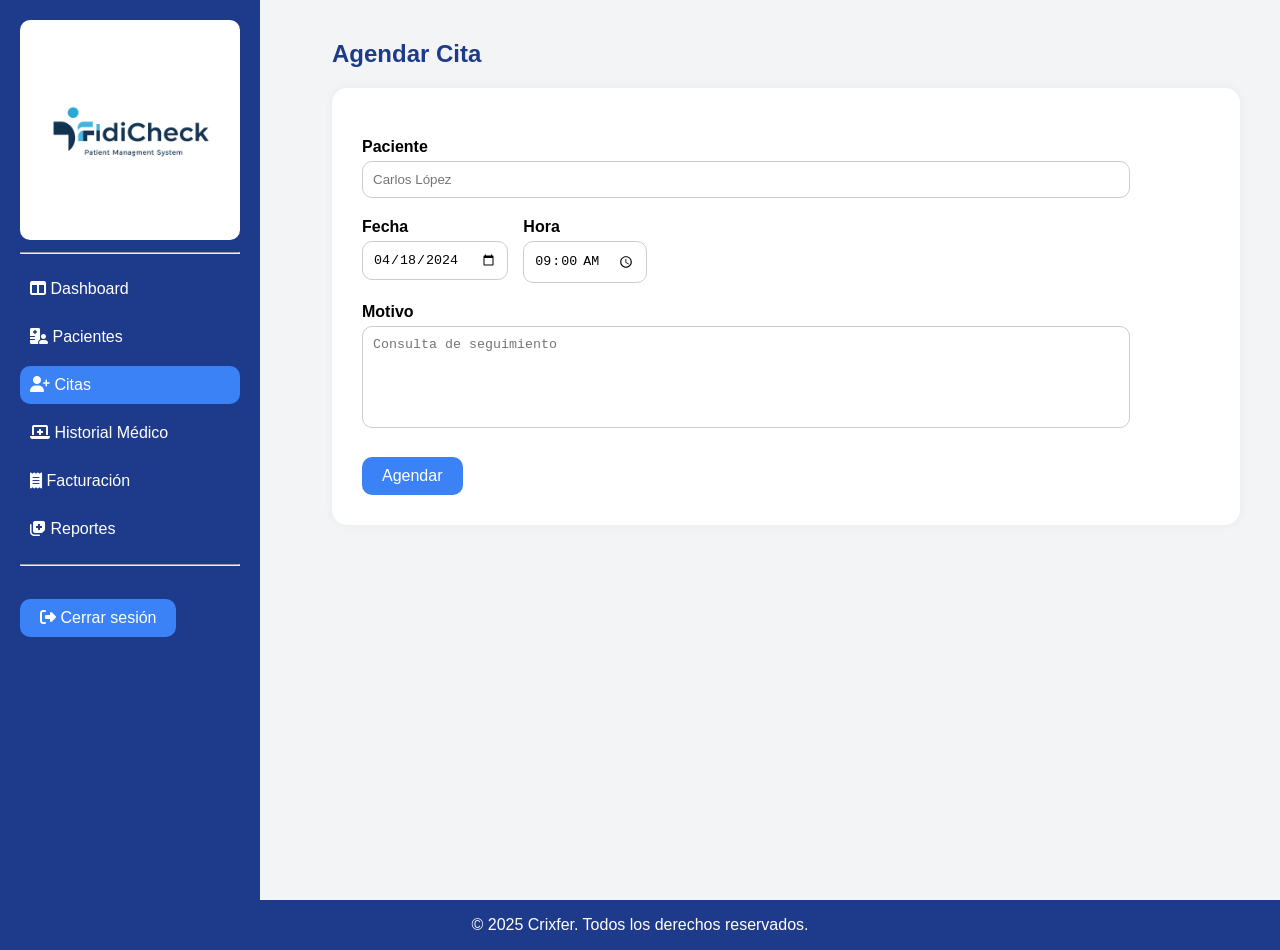
<file: index.html>
<!DOCTYPE html>
<html lang="en">
  <head>
    <meta charset="UTF-8" />
    <meta name="viewport" content="width=device-width, initial-scale=1.0" />
    <link rel="stylesheet" href="style.css" />
    <link
      rel="stylesheet"
      href="https://cdnjs.cloudflare.com/ajax/libs/font-awesome/6.7.2/css/all.min.css"
      integrity="sha512-Evv84Mr4kqVGRNSgIGL/F/aIDqQb7xQ2vcrdIwxfjThSH8CSR7PBEakCr51Ck+w+/U6swU2Im1vVX0SVk9ABhg=="
      crossorigin="anonymous"
      referrerpolicy="no-referrer"
    />
    <title>MediCheck</title>
  </head>
  <body>
    <!-- AGENDA DE CITAS -->
    <div class="main-container">
      <div class="hamburger" onclick="toggleMenu()">☰</div>
      <aside class="sidebar">
        <!-- imagen -->
        <div>
          <img class="image" src="./img/mediCheck.jpg" alt="Logo MediCheck" />
        </div>

        <hr />

        <ul>
          <li>
            <i class="fa-solid fa-table-columns"></i>
            <a href="dashboard.html">Dashboard</a>
          </li>
          <li>
            <i class="fa-solid fa-hospital-user"></i>
            <a href="pacientes.html">Pacientes</a>
          </li>
          <li class="active"><i class="fa-solid fa-user-plus"></i> Citas</li>
          <li>
            <i class="fa-solid fa-laptop-medical"></i>
            <a href="historial.html">Historial Médico</a>
          </li>
          <li>
            <i class="fa-solid fa-receipt"></i>
            <a href="facturacion.html">Facturación</a>
          </li>
          <li>
            <i class="fa-solid fa-notes-medical"></i>
            <a href="reportes.html">Reportes</a>
          </li>
        </ul>
        <hr />
        <button onclick="cerrarSesion()">
          <i class="fa-solid fa-right-from-bracket"></i> Cerrar sesión
        </button>
      </aside>

      <section class="content">
        <h2>Agendar Cita</h2>

        <form class="form-cita">
          <label>Paciente</label>
          <input type="text" placeholder="Carlos López" />

          <div class="grid">
            <div>
              <label>Fecha</label>
              <input type="date" value="2024-04-18" />
            </div>
            <div>
              <label>Hora</label>
              <input type="time" value="09:00" />
            </div>
          </div>

          <label>Motivo</label>
          <textarea placeholder="Consulta de seguimiento"></textarea>

          <button>Agendar</button>
        </form>
      </section>
    </div>
    <!-- FIN AGENDA DE CITAS -->
    <footer><p>&copy; 2025 Crixfer. Todos los derechos reservados.</p></footer>
    <script src="index.js"></script>
  </body>
</html>
</file>
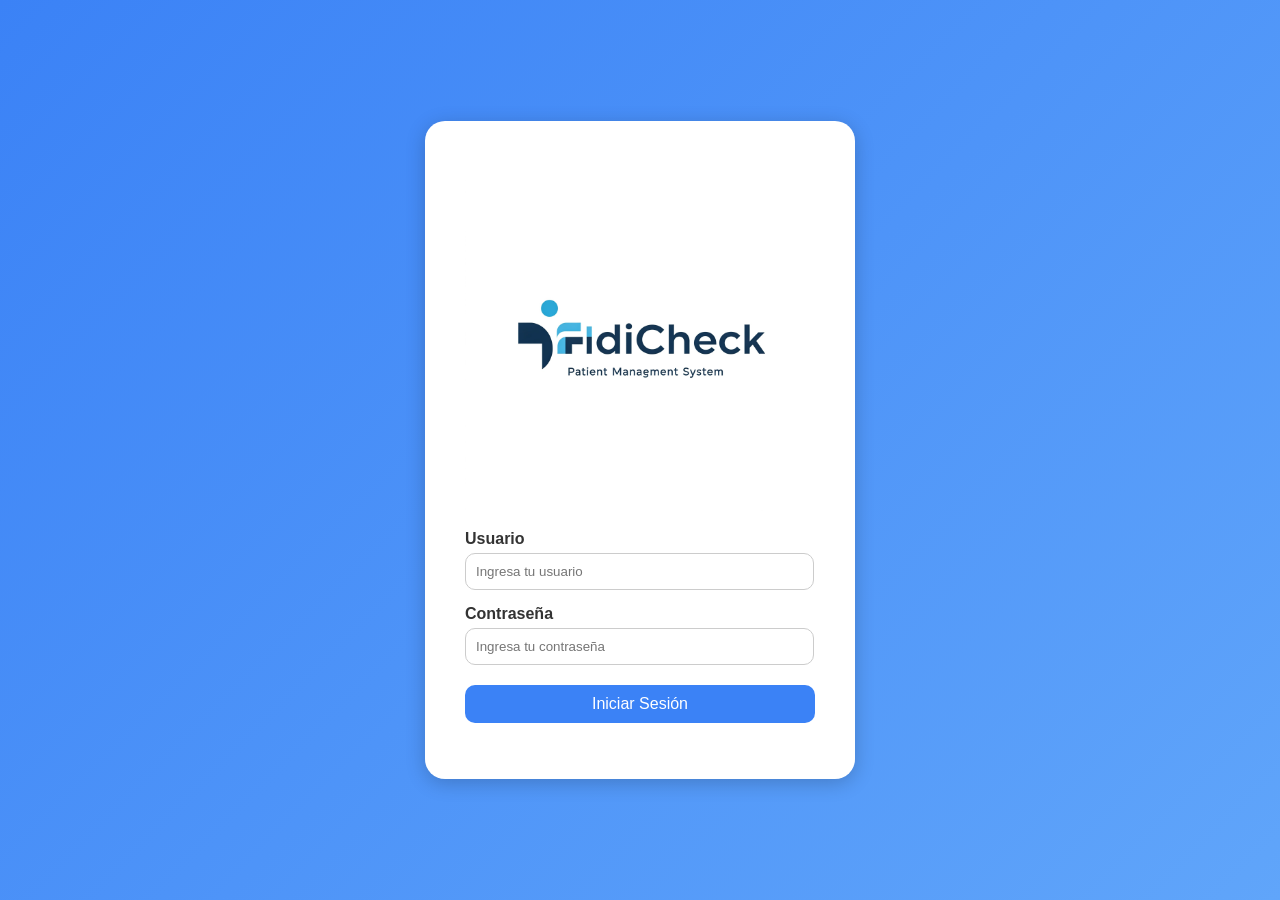
<file: dashboard.html>
<!DOCTYPE html>
<html lang="en">
  <head>
    <meta charset="UTF-8" />
    <meta name="viewport" content="width=device-width, initial-scale=1.0" />
    <link rel="stylesheet" href="style.css" />
    <link
      rel="stylesheet"
      href="https://cdnjs.cloudflare.com/ajax/libs/font-awesome/6.7.2/css/all.min.css"
      integrity="sha512-Evv84Mr4kqVGRNSgIGL/F/aIDqQb7xQ2vcrdIwxfjThSH8CSR7PBEakCr51Ck+w+/U6swU2Im1vVX0SVk9ABhg=="
      crossorigin="anonymous"
      referrerpolicy="no-referrer"
    />
    <title>Dashboard</title>
  </head>
  <body>
    <!-- DASHBOARD -->
    <div class="main-container">
      <div class="hamburger" onclick="toggleMenu()">☰</div>
      <aside class="sidebar">
        <!-- imagen -->
        <div>
          <img class="image" src="./img/mediCheck.jpg" alt="Logo MediCheck" />
        </div>

        <hr />

        <ul>
          <li class="active">
            <i class="fa-solid fa-table-columns"></i> Dashboard
          </li>
          <li>
            <i class="fa-solid fa-hospital-user"></i>
            <a href="pacientes.html">Pacientes</a>
          </li>
          <li>
            <a href="index.html"><i class="fa-solid fa-user-plus"></i> Citas</a>
          </li>
          <li>
            <a href="historial.html">
              <i class="fa-solid fa-laptop-medical"></i> Historial Médico</a
            >
          </li>
          <li>
            <i class="fa-solid fa-receipt"></i>
            <a href="facturacion.html">Facturación</a>
          </li>
          <li>
            <i class="fa-solid fa-notes-medical"></i>
            <a href="reportes.html">Reportes</a>
          </li>
        </ul>
        <hr />
        <button onclick="cerrarSesion()">
          <i class="fa-solid fa-right-from-bracket"></i> Cerrar sesión
        </button>
      </aside>

      <section class="content">
        <h2>Bienvenido/a, Walquidia Cruz 👋</h2>

        <div class="stats-cards">
          <div class="card">
            <h4>Pacientes</h4>
            <p>120</p>
          </div>
          <div class="card">
            <h4>Citas Hoy</h4>
            <p>8</p>
          </div>
          <div class="card">
            <h4>Ingresos del Mes</h4>
            <p>$1,750.00</p>
          </div>
          <div class="card">
            <h4>Reportes Pendientes</h4>
            <p>3</p>
          </div>
        </div>

        <div class="quick-links">
          <h3>Accesos Rápidos</h3>
          <div class="links">
            <button>📋 <a href="pacientes.html">Ver Pacientes</a></button>
            <button>➕ <a href="index.html">Nueva Citas</a></button>
            <button>💵 <a href="facturacion.html">Ver Facturas</a></button>
            <button>📊 <a href="reportes.html">Generar Reportes</a></button>
          </div>
        </div>
      </section>
    </div>
    <!-- FIN DASHBOARD -->
    <footer><p>&copy; 2025 Crixfer. Todos los derechos reservados.</p></footer>
    <script src="index.js"></script>
  </body>
</html>
</file>
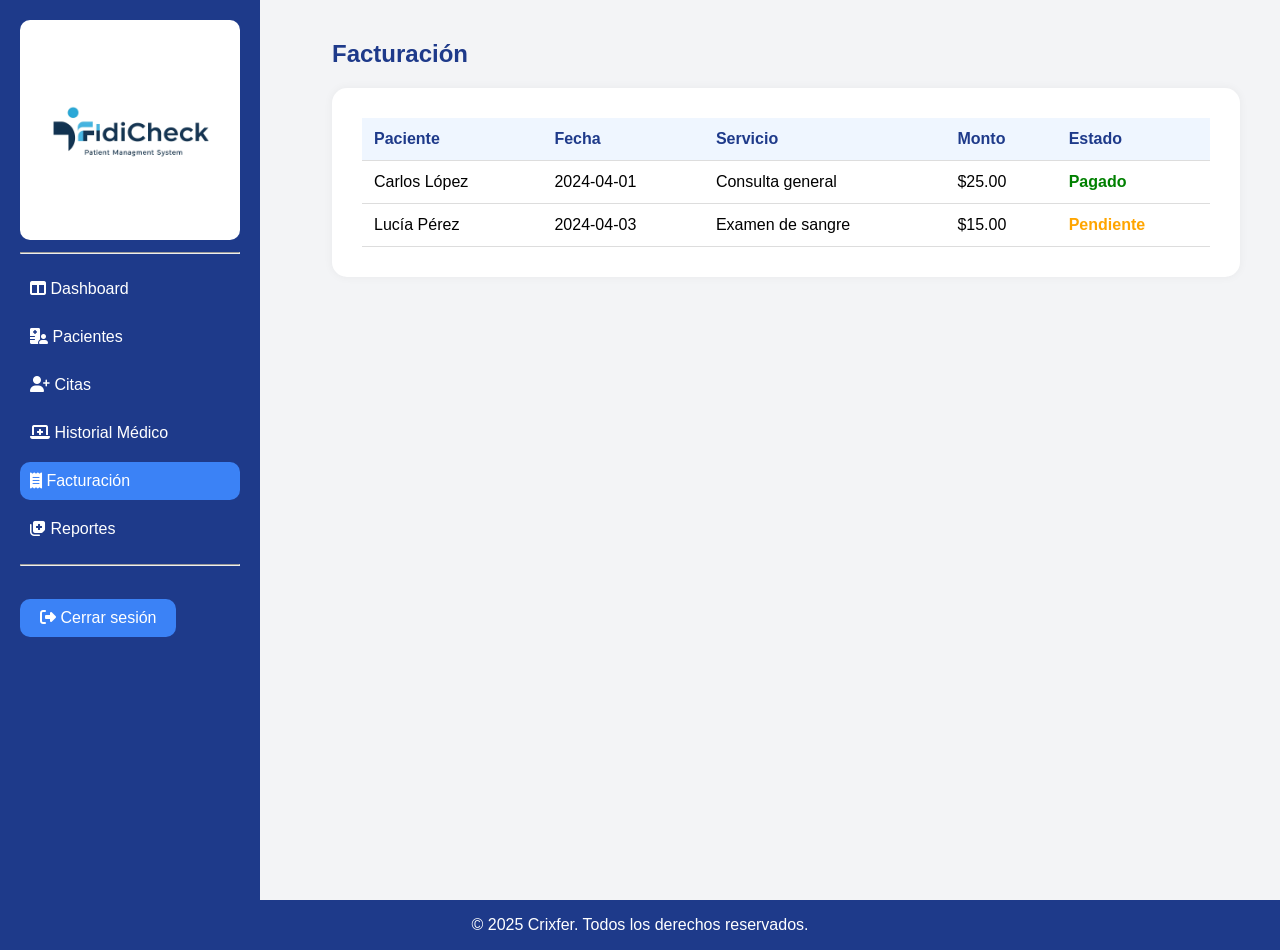
<file: facturacion.html>
<!DOCTYPE html>
<html lang="en">
  <head>
    <meta charset="UTF-8" />
    <meta name="viewport" content="width=device-width, initial-scale=1.0" />
    <link rel="stylesheet" href="style.css" />
    <link
      rel="stylesheet"
      href="https://cdnjs.cloudflare.com/ajax/libs/font-awesome/6.7.2/css/all.min.css"
      integrity="sha512-Evv84Mr4kqVGRNSgIGL/F/aIDqQb7xQ2vcrdIwxfjThSH8CSR7PBEakCr51Ck+w+/U6swU2Im1vVX0SVk9ABhg=="
      crossorigin="anonymous"
      referrerpolicy="no-referrer"
    />
    <title>Facturación</title>
  </head>
  <body>
    <!-- FACTURACION -->
    <div class="main-container">
      <div class="hamburger" onclick="toggleMenu()">☰</div>
      <aside class="sidebar">
        <!-- imagen -->
        <div>
          <img class="image" src="./img/mediCheck.jpg" alt="Logo MediCheck" />
        </div>

        <hr />

        <ul>
          <li>
            <i class="fa-solid fa-table-columns"></i>
            <a href="dashboard.html">Dashboard</a>
          </li>
          <li>
            <i class="fa-solid fa-hospital-user"></i>
            <a href="pacientes.html">Pacientes</a>
          </li>
          <li>
            <i class="fa-solid fa-user-plus"></i>
            <a href="index.html">Citas</a>
          </li>
          <li>
            <i class="fa-solid fa-laptop-medical"></i>
            <a href="historial.html">Historial Médico</a>
          </li>
          <li class="active">
            <i class="fa-solid fa-receipt"></i> Facturación
          </li>
          <li>
            <i class="fa-solid fa-notes-medical"></i>
            <a href="reportes.html">Reportes</a>
          </li>
        </ul>
        <hr />
        <button onclick="cerrarSesion()">
          <i class="fa-solid fa-right-from-bracket"></i> Cerrar sesión
        </button>
      </aside>

      <section class="content">
        <h2>Facturación</h2>
        <div class="factura-box">
          <table>
            <thead>
              <tr>
                <th>Paciente</th>
                <th>Fecha</th>
                <th>Servicio</th>
                <th>Monto</th>
                <th>Estado</th>
              </tr>
            </thead>
            <tbody>
              <tr>
                <td>Carlos López</td>
                <td>2024-04-01</td>
                <td>Consulta general</td>
                <td>$25.00</td>
                <td><span class="pagado">Pagado</span></td>
              </tr>
              <tr>
                <td>Lucía Pérez</td>
                <td>2024-04-03</td>
                <td>Examen de sangre</td>
                <td>$15.00</td>
                <td><span class="pendiente">Pendiente</span></td>
              </tr>
            </tbody>
          </table>
        </div>
      </section>
    </div>
    <!-- FIN FACTURACION -->
    <footer><p>&copy; 2025 Crixfer. Todos los derechos reservados.</p></footer>
    <script src="index.js"></script>
  </body>
</html>
</file>
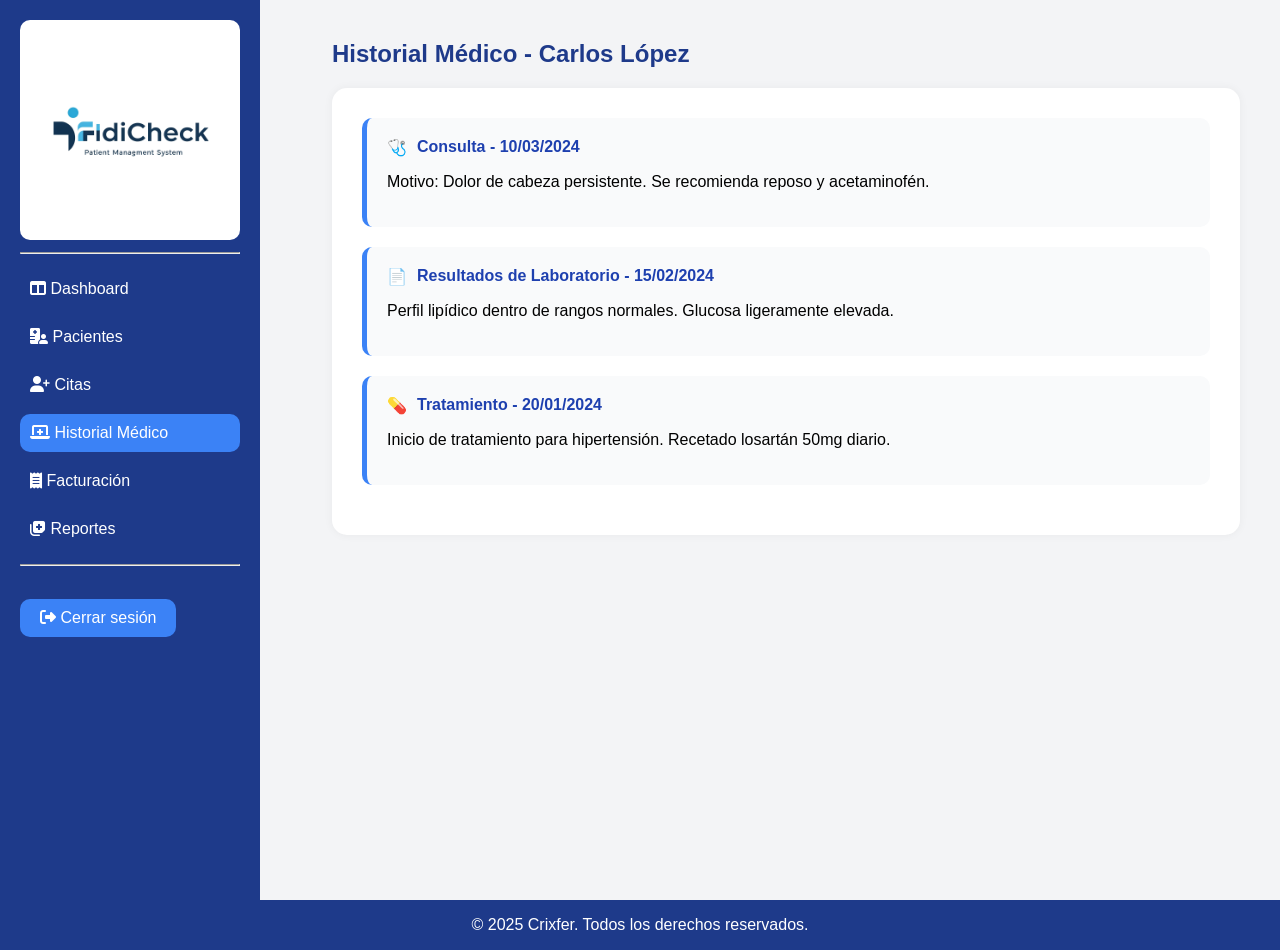
<file: historial.html>
<!DOCTYPE html>
<html lang="en">
  <head>
    <meta charset="UTF-8" />
    <meta name="viewport" content="width=device-width, initial-scale=1.0" />
    <link rel="stylesheet" href="style.css" />
    <link
      rel="stylesheet"
      href="https://cdnjs.cloudflare.com/ajax/libs/font-awesome/6.7.2/css/all.min.css"
      integrity="sha512-Evv84Mr4kqVGRNSgIGL/F/aIDqQb7xQ2vcrdIwxfjThSH8CSR7PBEakCr51Ck+w+/U6swU2Im1vVX0SVk9ABhg=="
      crossorigin="anonymous"
      referrerpolicy="no-referrer"
    />
    <title>Historial</title>
  </head>
  <body>
    <!-- HISTORIAL -->
    <div class="main-container">
      <div class="hamburger" onclick="toggleMenu()">☰</div>
      <aside class="sidebar">
        <!-- imagen -->
        <div>
          <img class="image" src="./img/mediCheck.jpg" alt="Logo MediCheck" />
        </div>

        <hr />

        <ul>
          <li>
            <i class="fa-solid fa-table-columns"></i>
            <a href="dashboard.html">Dashboard</a>
          </li>
          <li>
            <i class="fa-solid fa-hospital-user"></i>
            <a href="pacientes.html">Pacientes</a>
          </li>
          <li>
            <i class="fa-solid fa-user-plus"></i> <a href="index.html">Citas</a>
          </li>
          <li class="active">
            <i class="fa-solid fa-laptop-medical"></i> Historial Médico
          </li>
          <li>
            <i class="fa-solid fa-receipt"></i>
            <a href="facturacion.html">Facturación</a>
          </li>
          <li>
            <i class="fa-solid fa-notes-medical"></i>
            <a href="reportes.html">Reportes</a>
          </li>
        </ul>
        <hr />
        <button onclick="cerrarSesion()">
          <i class="fa-solid fa-right-from-bracket"></i> Cerrar sesión
        </button>
      </aside>

      <section class="content">
        <h2>Historial Médico - Carlos López</h2>
        <div class="historial-box">
          <div class="entry">
            <div class="entry-header">
              <span>🩺</span>
              <strong>Consulta - 10/03/2024</strong>
            </div>
            <p>
              Motivo: Dolor de cabeza persistente. Se recomienda reposo y
              acetaminofén.
            </p>
          </div>

          <div class="entry">
            <div class="entry-header">
              <span>📄</span>
              <strong>Resultados de Laboratorio - 15/02/2024</strong>
            </div>
            <p>
              Perfil lipídico dentro de rangos normales. Glucosa ligeramente
              elevada.
            </p>
          </div>

          <div class="entry">
            <div class="entry-header">
              <span>💊</span>
              <strong>Tratamiento - 20/01/2024</strong>
            </div>
            <p>
              Inicio de tratamiento para hipertensión. Recetado losartán 50mg
              diario.
            </p>
          </div>
        </div>
      </section>
    </div>
    <!-- FIN HISTORIAL -->
    <footer><p>&copy; 2025 Crixfer. Todos los derechos reservados.</p></footer>
    <script src="index.js"></script>
  </body>
</html>
</file>
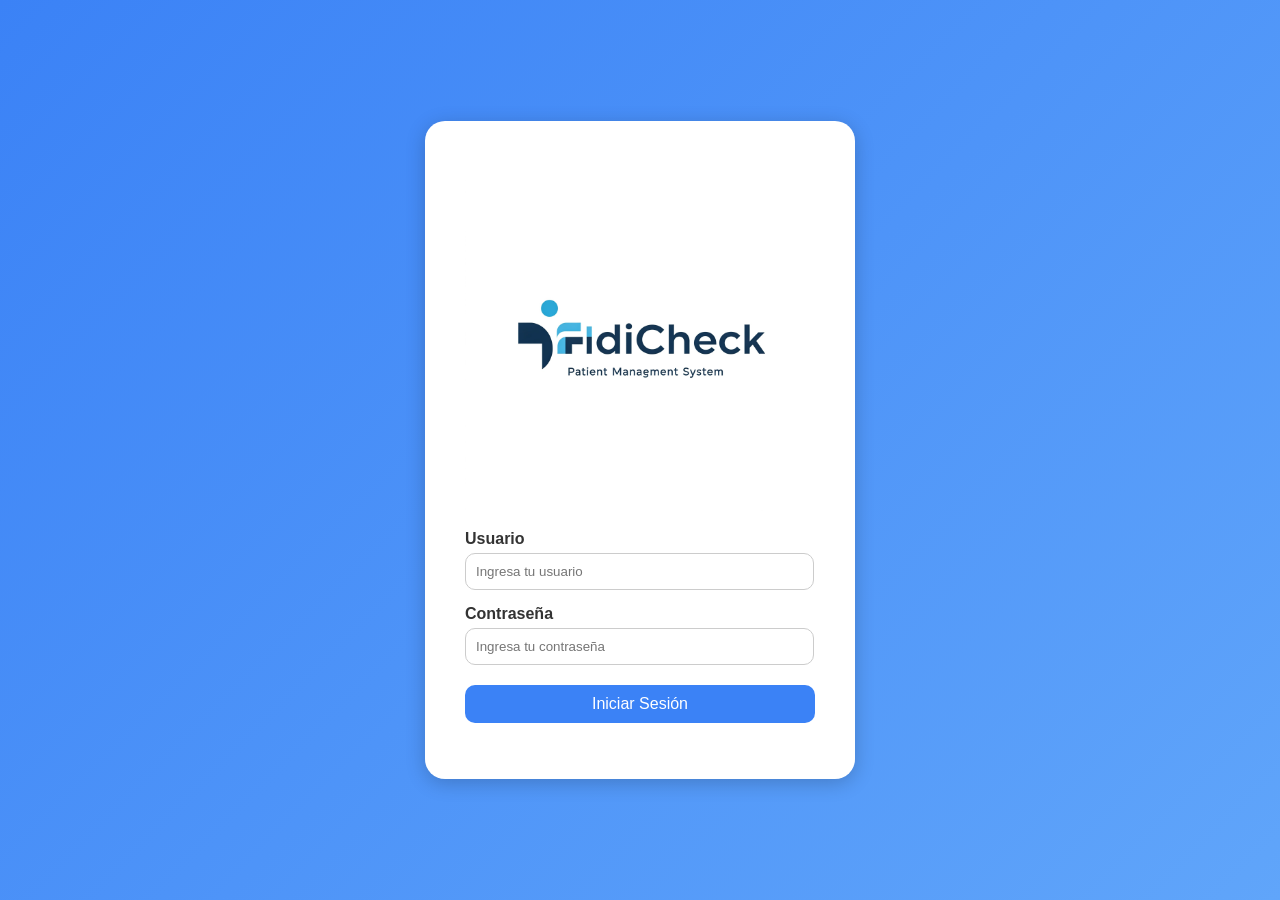
<file: login.html>
<!DOCTYPE html>
<html lang="en">
  <head>
    <meta charset="UTF-8" />
    <meta name="viewport" content="width=device-width, initial-scale=1.0" />
    <link rel="stylesheet" href="style.css" />
    <title>LOGIN</title>
  </head>
  <body class="bgColor">
    <!-- LOGIN -->
    <div class="login-container">
      <div class="login-box">
        <div class="imagenLogoContainer">
          <img class="imagenLogo" src="./img/mediCheck.jpg" alt="Logo" />
        </div>
        <!-- <h2>Sistema de Gestión de Pacientes</h2> -->
        <form>
          <label class="loginLabel" for="usuario">Usuario</label>
          <input
            class="loginInput"
            type="text"
            id="usuario"
            placeholder="Ingresa tu usuario"
          />

          <label class="loginLabel" for="password">Contraseña</label>
          <input
            class="loginInput"
            type="password"
            id="contrasena"
            placeholder="Ingresa tu contraseña"
          />

          <button class="loginBoton" type="submit">Iniciar Sesión</button>
        </form>
        <p class="error" id="mensaje-error" class="error-msg"></p>
      </div>
    </div>
    <!-- FIN LOGIN -->

    <script src="index.js"></script>
  </body>
</html>
</file>
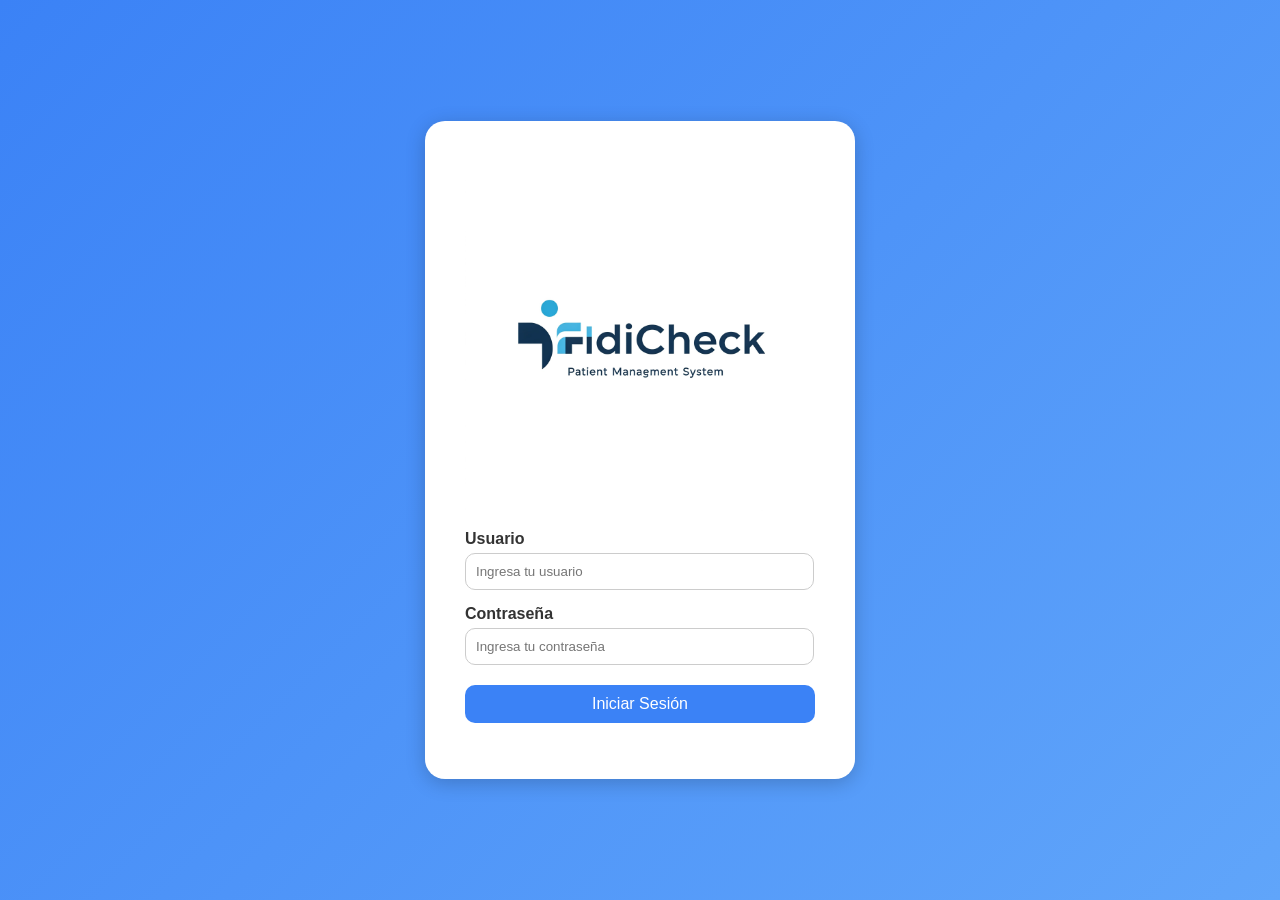
<file: pacientes.html>
<!DOCTYPE html>
<html lang="en">
  <head>
    <meta charset="UTF-8" />
    <meta name="viewport" content="width=device-width, initial-scale=1.0" />
    <link rel="stylesheet" href="style.css" />
    <link
      rel="stylesheet"
      href="https://cdnjs.cloudflare.com/ajax/libs/font-awesome/6.7.2/css/all.min.css"
      integrity="sha512-Evv84Mr4kqVGRNSgIGL/F/aIDqQb7xQ2vcrdIwxfjThSH8CSR7PBEakCr51Ck+w+/U6swU2Im1vVX0SVk9ABhg=="
      crossorigin="anonymous"
      referrerpolicy="no-referrer"
    />
    <title>Pacientes</title>
  </head>
  <body>
    <!-- PACIENTES -->
    <div class="main-container">
      <div class="hamburger" onclick="toggleMenu()">☰</div>
      <aside class="sidebar">
        <!-- imagen -->
        <div>
          <img class="image" src="./img/mediCheck.jpg" alt="Logo MediCheck" />
        </div>

        <hr />

        <ul>
          <li>
            <i class="fa-solid fa-table-columns"></i>
            <a href="dashboard.html">Dashboard</a>
          </li>
          <li class="active">
            <i class="fa-solid fa-hospital-user"></i> Pacientes
          </li>
          <li>
            <a href="index.html"><i class="fa-solid fa-user-plus"></i> Citas</a>
          </li>
          <li>
            <i class="fa-solid fa-laptop-medical"></i>
            <a href="historial.html">Historial Médico</a>
          </li>
          <li>
            <i class="fa-solid fa-receipt"></i>
            <a href="facturacion.html">Facturación</a>
          </li>
          <li>
            <i class="fa-solid fa-notes-medical"></i>
            <a href="reportes.html">Reportes</a>
          </li>
        </ul>
        <hr />
        <button onclick="cerrarSesion()">
          <i class="fa-solid fa-right-from-bracket"></i> Cerrar sesión
        </button>
      </aside>

      <section class="content">
        <h2>Pacientes Registrados</h2>

        <div class="top-bar">
          <input type="text" placeholder="Buscar paciente..." />
          <button>➕ Nuevo Paciente</button>
        </div>

        <div class="table-container">
          <table>
            <thead>
              <tr>
                <th>Nombre</th>
                <th>Edad</th>
                <th>Género</th>
                <th>Teléfono</th>
                <th>Última Visita</th>
                <th>Acciones</th>
              </tr>
            </thead>
            <tbody>
              <tr>
                <td>Carlos López</td>
                <td>45</td>
                <td>Masculino</td>
                <td>+504 9999-1234</td>
                <td>05/04/2024</td>
                <td><button>👁 Ver</button> <button>✏ Editar</button></td>
              </tr>
              <tr>
                <td>Lucía Pérez</td>
                <td>32</td>
                <td>Femenino</td>
                <td>+504 8888-5678</td>
                <td>28/03/2024</td>
                <td><button>👁 Ver</button> <button>✏ Editar</button></td>
              </tr>
            </tbody>
          </table>
        </div>
      </section>
    </div>
    <!-- FIN PACIENTES -->
    <footer><p>&copy; 2025 Crixfer. Todos los derechos reservados.</p></footer>
    <script src="index.js"></script>
  </body>
</html>
</file>
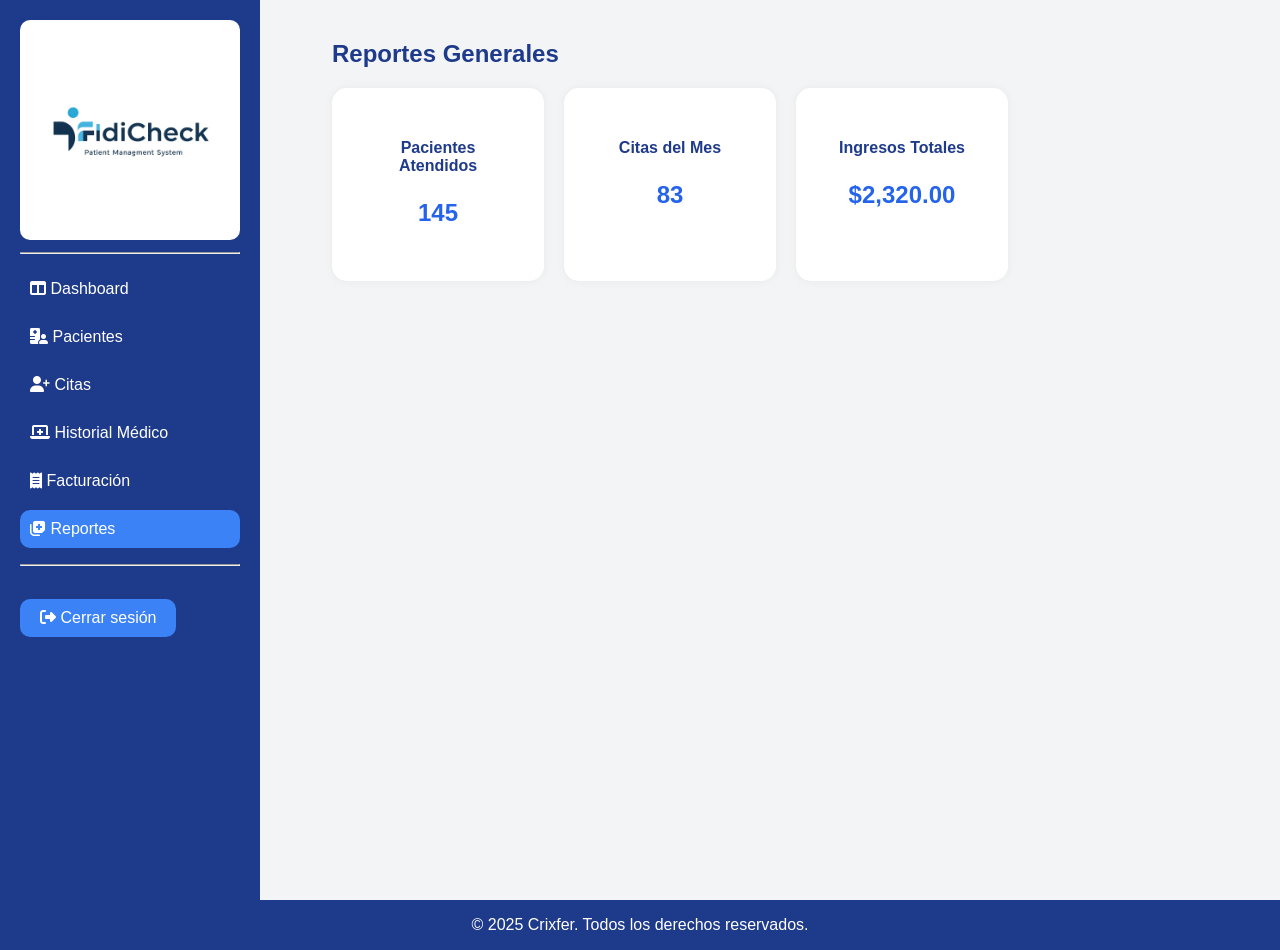
<file: reportes.html>
<!DOCTYPE html>
<html lang="en">
  <head>
    <meta charset="UTF-8" />
    <meta name="viewport" content="width=device-width, initial-scale=1.0" />
    <link rel="stylesheet" href="style.css" />
    <link
      rel="stylesheet"
      href="https://cdnjs.cloudflare.com/ajax/libs/font-awesome/6.7.2/css/all.min.css"
      integrity="sha512-Evv84Mr4kqVGRNSgIGL/F/aIDqQb7xQ2vcrdIwxfjThSH8CSR7PBEakCr51Ck+w+/U6swU2Im1vVX0SVk9ABhg=="
      crossorigin="anonymous"
      referrerpolicy="no-referrer"
    />
    <title>Reportes</title>
  </head>
  <body>
    <!-- REPORTES -->
    <div class="main-container">
      <div class="hamburger" onclick="toggleMenu()">☰</div>
      <aside class="sidebar">
        <!-- imagen -->
        <div>
          <img class="image" src="./img/mediCheck.jpg" alt="Logo MediCheck" />
        </div>

        <hr />

        <ul>
          <li>
            <i class="fa-solid fa-table-columns"></i>
            <a href="dashboard.html">Dashboard</a>
          </li>
          <li>
            <i class="fa-solid fa-hospital-user"></i>
            <a href="pacientes.html">Pacientes</a>
          </li>
          <li>
            <i class="fa-solid fa-user-plus"></i>
            <a href="index.html">Citas</a>
          </li>
          <li>
            <i class="fa-solid fa-laptop-medical"></i>
            <a href="historial.html">Historial Médico</a>
          </li>
          <li>
            <i class="fa-solid fa-receipt"></i>
            <a href="facturacion.html">Facturación</a>
          </li>
          <li class="active">
            <i class="fa-solid fa-notes-medical"></i> Reportes
          </li>
        </ul>
        <hr />
        <button onclick="cerrarSesion()">
          <i class="fa-solid fa-right-from-bracket"></i> Cerrar sesión
        </button>
      </aside>

      <section class="content">
        <h2>Reportes Generales</h2>
        <div class="reportes-box">
          <div class="card">
            <h4>Pacientes Atendidos</h4>
            <p>145</p>
          </div>
          <div class="card">
            <h4>Citas del Mes</h4>
            <p>83</p>
          </div>
          <div class="card">
            <h4>Ingresos Totales</h4>
            <p>$2,320.00</p>
          </div>
        </div>
      </section>
    </div>
    <!-- FIN REPORTES -->
    <footer><p>&copy; 2025 Crixfer. Todos los derechos reservados.</p></footer>
    <script src="index.js"></script>
  </body>
</html>
</file>
<file: style.css>
/* LOGIN */

.bgColor {
  margin: 0;
  font-family: sans-serif;
  background: linear-gradient(135deg, #3b82f6, #60a5fa);
  height: 100vh;
  display: flex;
  justify-content: center;
  align-items: center;
}

.login-container {
  background-color: #ffffff;
  border-radius: 20px;
  padding: 40px;
  width: 350px;
  box-shadow: 0 4px 20px rgba(0, 0, 0, 0.2);
}

.login-box h2 {
  margin-bottom: 20px;
  color: #1e3a8a;
}

.loginLabel {
  display: block;
  margin-top: 15px;
  font-weight: 600;
  color: #333;
}

.loginInput {
  width: 327px;
  padding: 10px;
  margin-top: 5px;
  border: 1px solid #ccc;
  border-radius: 10px;
}

.loginBoton {
  width: 100%;
  margin-top: 20px;
  padding: 10px;
  background-color: #3b82f6;
  color: white;
  border: none;
  border-radius: 10px;
  font-size: 16px;
  cursor: pointer;
}

.loginBoton:hover {
  background-color: #2563eb;
}

/* FIN LOGIN */

/* SELECTORS */

.image {
  width: 220px;
  border-radius: 10px;
}

.imagenLogo {
  width: 100%;
}

.error {
  color: red;
  text-align: center;
}

footer {
  display: flex;
  justify-content: center;
  color: white;
  background-color: #1e3a8a;
}

/* SIDEBAR TOGGLE */

@media (max-width: 768px) {
  .main-container {
    flex-direction: column;
  }

  .sidebar {
    width: 100%;
    height: auto;
    display: none;
  }

  .sidebar.active {
    display: block;
  }

  .content {
    padding: 20px;
  }

  .top-bar input {
    width: 100%;
  }

  .form-cita input,
  .form-cita textarea {
    width: 100%;
  }
}

.hamburger {
  display: none;
  font-size: 28px;
  cursor: pointer;
  color: white;
}

@media (max-width: 768px) {
  .hamburger {
    display: block;
    padding: 20px;
    background-color: #1e3a8a;
  }
}

.main-container {
  display: flex;
  transition: margin-left 0.3s ease;
}

.sidebar {
  width: 250px;
  min-height: 100vh;
  background-color: #1e3a8a;
  transition: transform 0.3s ease;
  transform: translateX(-250px);
  position: absolute;
  top: 0;
  left: 0;
  z-index: 2;
}

.sidebar.active {
  transform: translateX(0);
}

.content {
  flex: 1;
  transition: margin-left 0.3s ease;
  padding: 20px;
  margin-left: 0;
}

.sidebar.active ~ .content {
  margin-left: 250px;
}

.hamburger {
  display: flex;
  justify-content: center;
  /* position: absolute; */
  /* top: 20px;
  left: 20px; */
  /* z-index: 3; */
  background-color: #1e3a8a;
  color: white;
  padding: 10px;
  /* border-radius: 5px; */
  cursor: pointer;
  font-size: 24px;
}

/* DASHBOARD */
body {
  margin: 0;
  font-family: "Segoe UI", sans-serif;
  background-color: #f3f4f6;
}

.main-container {
  display: flex;
  height: 100vh;
}

.sidebar {
  width: 220px;
  background-color: #1e3a8a;
  color: white;
  padding: 20px;
}

.sidebar ul {
  list-style: none;
  padding: 0;
}

.sidebar li {
  padding: 10px;
  margin-bottom: 10px;
  cursor: pointer;
  border-radius: 10px;
}

.sidebar li.active,
.sidebar li:hover {
  background-color: #17b5bd;
}

.content {
  flex: 1;
  padding: 40px;
}

.content h2 {
  color: #1e3a8a;
}

.stats-cards {
  display: grid;
  grid-template-columns: repeat(auto-fit, minmax(200px, 1fr));
  gap: 20px;
  margin-top: 20px;
}

.card {
  background-color: white;
  padding: 30px;
  border-radius: 15px;
  box-shadow: 0 4px 8px rgba(0, 0, 0, 0.05);
  text-align: center;
}

.card h4 {
  margin-bottom: 10px;
  color: #1e3a8a;
}

.card p {
  font-size: 28px;
  font-weight: bold;
  color: #2563eb;
}

.quick-links {
  margin-top: 40px;
}

.quick-links h3 {
  color: #1e3a8a;
  margin-bottom: 15px;
}

.links button {
  background-color: #3b82f6;
  color: white;
  border: none;
  margin-right: 10px;
  margin-bottom: 10px;
  padding: 12px 20px;
  border-radius: 10px;
  cursor: pointer;
  transition: background-color 0.3s ease;
}

.links button:hover {
  background-color: #1d4ed8;
}

/* FIN DASHBOARD */

/* PACIENTES */
body {
  margin: 0;
  font-family: "Segoe UI", sans-serif;
  background-color: #f3f4f6;
}

.main-container {
  display: flex;
  height: 100vh;
}

.sidebar {
  width: 220px;
  background-color: #1e3a8a;
  color: white;
  padding: 20px;
}

.sidebar ul {
  list-style: none;
  padding: 0;
}

.sidebar li {
  padding: 10px;
  margin-bottom: 10px;
  cursor: pointer;
  border-radius: 10px;
}

.sidebar li.active,
.sidebar li:hover {
  background-color: #05adbf;
}

.content {
  flex: 1;
  padding: 40px;
}

.content h2 {
  color: #1e3a8a;
  margin-top: 0;
}

.top-bar {
  display: flex;
  justify-content: space-between;
  margin-bottom: 20px;
}

.top-bar input {
  width: 50%;
  padding: 10px;
  border-radius: 8px;
  border: 1px solid #ccc;
}

.top-bar button {
  background-color: #2563eb;
  color: white;
  border: none;
  padding: 10px 16px;
  border-radius: 8px;
  cursor: pointer;
}

.table-container {
  background-color: white;
  padding: 20px;
  border-radius: 12px;
  box-shadow: 0 2px 8px rgba(0, 0, 0, 0.05);
}

table {
  width: 100%;
  border-collapse: collapse;
}

th,
td {
  padding: 12px;
  text-align: left;
  border-bottom: 1px solid #e5e7eb;
}

th {
  background-color: #eff6ff;
  color: #1e3a8a;
}

td button {
  margin-right: 8px;
  padding: 6px 10px;
  border-radius: 6px;
  border: none;
  cursor: pointer;
}

td button:first-child {
  background-color: #60a5fa;
  color: white;
}

td button:last-child {
  background-color: #facc15;
  color: black;
}
/* FIN PACIENTES */
/* AGENDA DE CITAS */
body {
  margin: 0;
  font-family: sans-serif;
  background-color: #f9fafb;
}

.main-container {
  display: flex;
  height: 100vh;
}

.sidebar {
  width: 220px;
  background-color: #1e3a8a;
  color: white;
  padding: 20px;
}

.sidebar h3 {
  margin-top: 0;
}

.sidebar ul {
  list-style: none;
  padding: 0;
}

.sidebar li {
  padding: 10px;
  margin-bottom: 10px;
  cursor: pointer;
  border-radius: 10px;
}

.sidebar li.active,
.sidebar li:hover {
  background-color: #3b82f6;
}

.content {
  flex: 1;
  padding: 40px;
}

.content h2 {
  margin-top: 0;
}

.form-cita {
  background-color: white;
  padding: 30px;
  border-radius: 15px;
  box-shadow: 0 0 10px rgba(0, 0, 0, 0.05);
}

.form-cita label {
  display: block;
  margin-top: 20px;
  font-weight: 600;
}

.form-cita input,
.form-cita textarea {
  width: 88%;
  padding: 10px;
  margin-top: 5px;
  border-radius: 10px;
  border: 1px solid #ccc;
}

.form-cita textarea {
  height: 80px;
  resize: none;
}

.grid {
  display: flex;
  gap: 20px;
}

button {
  margin-top: 25px;
  padding: 10px 20px;
  background-color: #3b82f6;
  color: white;
  border: none;
  border-radius: 10px;
  font-size: 16px;
  cursor: pointer;
}

button:hover {
  background-color: #2563eb;
}

/* FIN AGENDA DE CITAS */

a {
  text-decoration: none;
  color: inherit;
}

/* HISTORIAL */

body {
  margin: 0;
  font-family: sans-serif;
  background-color: #f3f4f6;
}

.main-container {
  display: flex;
  height: 100vh;
}

.sidebar {
  width: 220px;
  background-color: #1e3a8a;
  color: white;
  padding: 20px;
}

.sidebar h3 {
  margin-top: 0;
}

.sidebar ul {
  list-style: none;
  padding: 0;
}

.sidebar li {
  padding: 10px;
  margin-bottom: 10px;
  cursor: pointer;
  border-radius: 10px;
}

.sidebar li.active,
.sidebar li:hover {
  background-color: #3b82f6;
}

.content {
  flex: 1;
  padding: 40px;
  overflow-y: auto;
}

.content h2 {
  margin-top: 0;
  color: #1e3a8a;
}

.historial-box {
  background-color: white;
  padding: 30px;
  border-radius: 15px;
  box-shadow: 0 0 10px rgba(0, 0, 0, 0.05);
}

.entry {
  padding: 20px;
  border-left: 5px solid #3b82f6;
  margin-bottom: 20px;
  background-color: #f9fafb;
  border-radius: 10px;
}

.entry-header {
  display: flex;
  align-items: center;
  gap: 10px;
  color: #1e40af;
  margin-bottom: 10px;
  font-size: 16px;
}
/* FIN HISTORIAL */

/* FACTURACION */

body {
  margin: 0;
  font-family: sans-serif;
  background-color: #f3f4f6;
}

.main-container {
  display: flex;
  height: 100vh;
}

.sidebar {
  width: 220px;
  background-color: #1e3a8a;
  color: white;
  padding: 20px;
}

.sidebar ul {
  list-style: none;
  padding: 0;
}

.sidebar li {
  padding: 10px;
  margin-bottom: 10px;
  cursor: pointer;
  border-radius: 10px;
}

.sidebar li.active,
.sidebar li:hover {
  background-color: #3b82f6;
}

.content {
  flex: 1;
  padding: 40px;
}

.factura-box {
  background-color: white;
  padding: 30px;
  border-radius: 15px;
  box-shadow: 0 0 10px rgba(0, 0, 0, 0.05);
}

table {
  width: 100%;
  border-collapse: collapse;
}

th,
td {
  padding: 12px;
  text-align: left;
  border-bottom: 1px solid #ddd;
}

th {
  background-color: #eff6ff;
  color: #1e3a8a;
}

.pagado {
  color: green;
  font-weight: bold;
}

.pendiente {
  color: orange;
  font-weight: bold;
}
/* FIN FACTURACION */

/* REPORTES */
.reportes-box {
  display: grid;
  grid-template-columns: repeat(auto-fill, minmax(200px, 1fr));
  gap: 20px;
  margin-top: 20px;
}

.card {
  background-color: #fff;
  padding: 30px;
  border-radius: 15px;
  box-shadow: 0 0 10px rgba(0, 0, 0, 0.05);
  text-align: center;
}

.card h4 {
  margin-bottom: 10px;
  color: #1e3a8a;
}

.card p {
  font-size: 24px;
  font-weight: bold;
  color: #2563eb;
}
/* FIN REPORTES */
</file>
